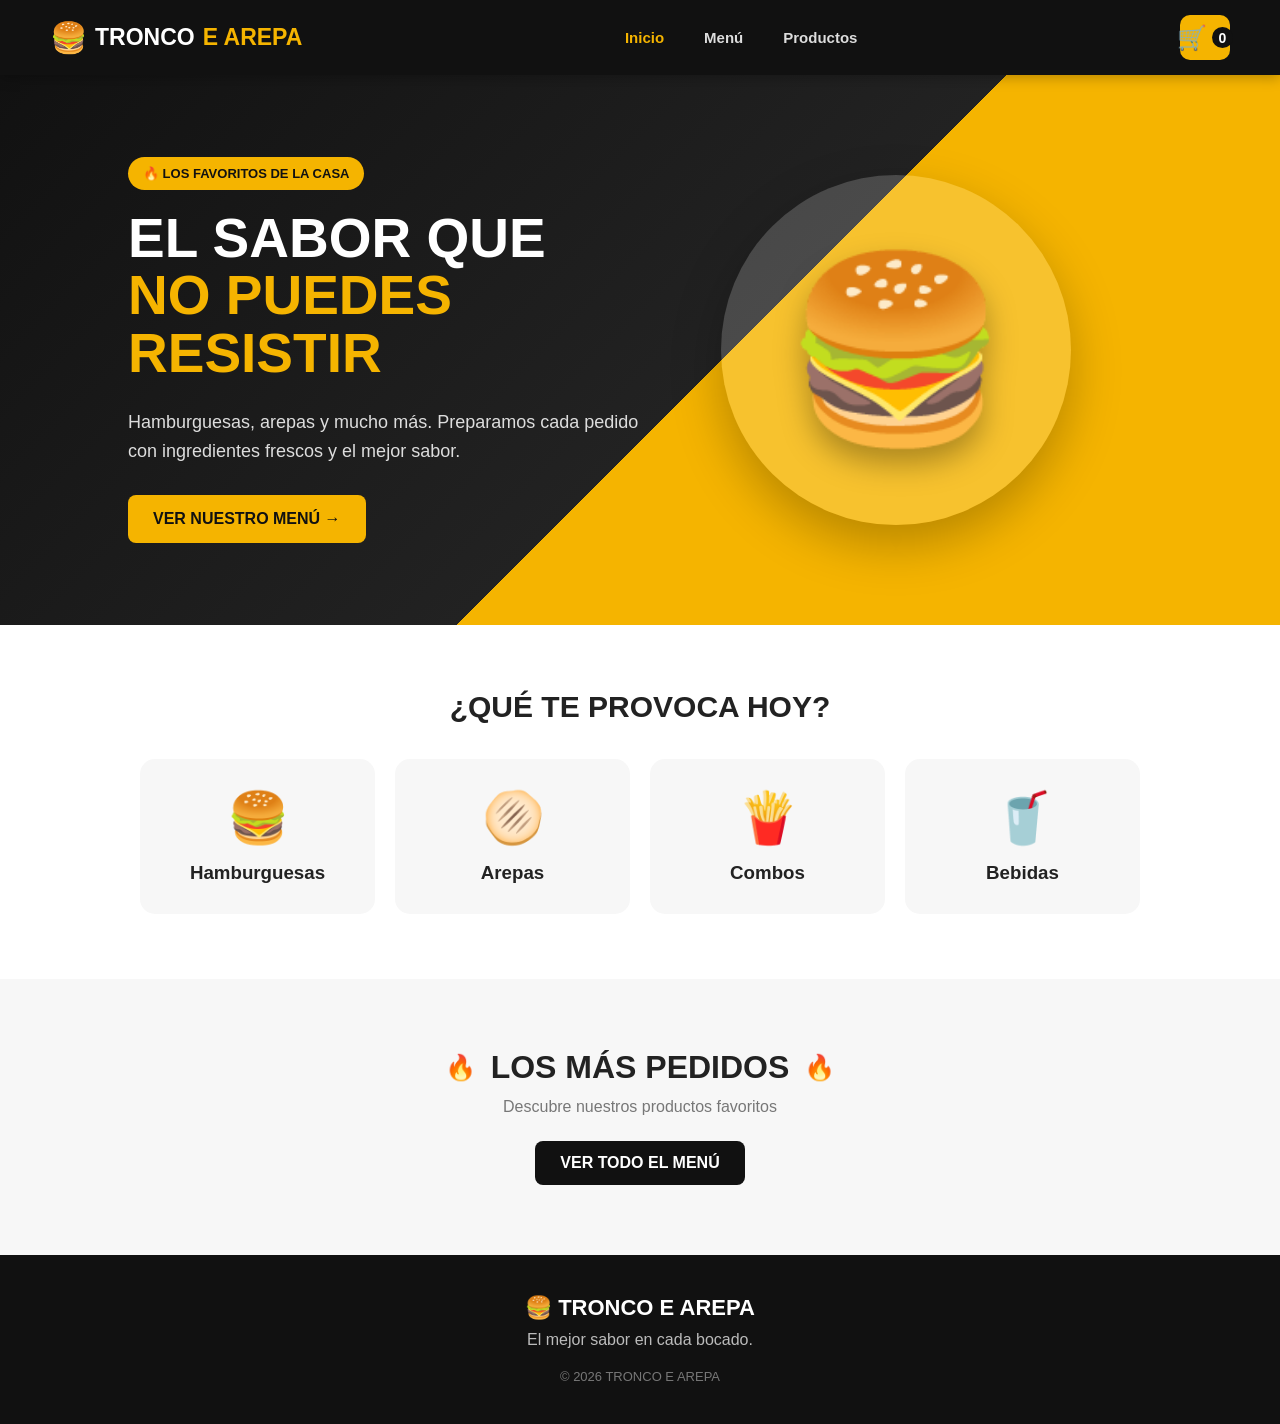
<file: tronco-arepa-frontend/index.html>
<!DOCTYPE html>
<html lang="es">

<head>

    <meta charset="UTF-8">

    <meta name="viewport" content="width=device-width, initial-scale=1.0">

    <title>TRONCO E AREPA | Comidas rápidas</title>

    <link rel="stylesheet" href="css/cliente.css">

</head>

<body>

    <!-- NAVBAR -->

    <header class="navbar">

        <div class="logo">
            <span>🍔</span>
            TRONCO <strong>E AREPA</strong>
        </div>

        <nav>

            <a href="index.html" class="activo">
                Inicio
            </a>

            <a href="productos.html">
                Menú
            </a>

            <a href="productos.html">
                Productos
            </a>

        </nav>

        <a href="productos.html" class="carrito-nav">
            🛒 <span>0</span>
        </a>

    </header>


    <!-- HERO -->

    <section class="hero">

        <div class="hero-contenido">

            <span class="etiqueta">
                🔥 LOS FAVORITOS DE LA CASA
            </span>

            <h1>
                EL SABOR QUE
                <span>NO PUEDES RESISTIR</span>
            </h1>

            <p>
                Hamburguesas, arepas y mucho más.
                Preparamos cada pedido con ingredientes
                frescos y el mejor sabor.
            </p>

            <a href="productos.html" class="boton-principal">
                VER NUESTRO MENÚ →
            </a>

        </div>

        <div class="hero-imagen">

            <div class="circulo">

                <div class="hamburguesa">
                    🍔
                </div>

            </div>

        </div>

    </section>


    <!-- CATEGORÍAS -->

    <section class="categorias">

        <h2>
            ¿QUÉ TE PROVOCA HOY?
        </h2>

        <div class="categorias-grid">

            <div class="categoria">
                <span>🍔</span>
                <h3>Hamburguesas</h3>
            </div>

            <div class="categoria">
                <span>🫓</span>
                <h3>Arepas</h3>
            </div>

            <div class="categoria">
                <span>🍟</span>
                <h3>Combos</h3>
            </div>

            <div class="categoria">
                <span>🥤</span>
                <h3>Bebidas</h3>
            </div>

        </div>

    </section>


    <!-- PRODUCTOS DESTACADOS -->

    <section class="destacados">

        <div class="titulo-seccion">

            <span>🔥</span>

            <h2>
                LOS MÁS PEDIDOS
            </h2>

            <span>🔥</span>

        </div>

        <p class="subtitulo">
            Descubre nuestros productos favoritos
        </p>

        <a href="productos.html" class="boton-secundario">
            VER TODO EL MENÚ
        </a>

    </section>


    <!-- FOOTER -->

    <footer>

        <div class="footer-logo">
            🍔 TRONCO E AREPA
        </div>

        <p>
            El mejor sabor en cada bocado.
        </p>

        <p class="copyright">
            © 2026 TRONCO E AREPA
        </p>

    </footer>


</body>

</html>
</file>
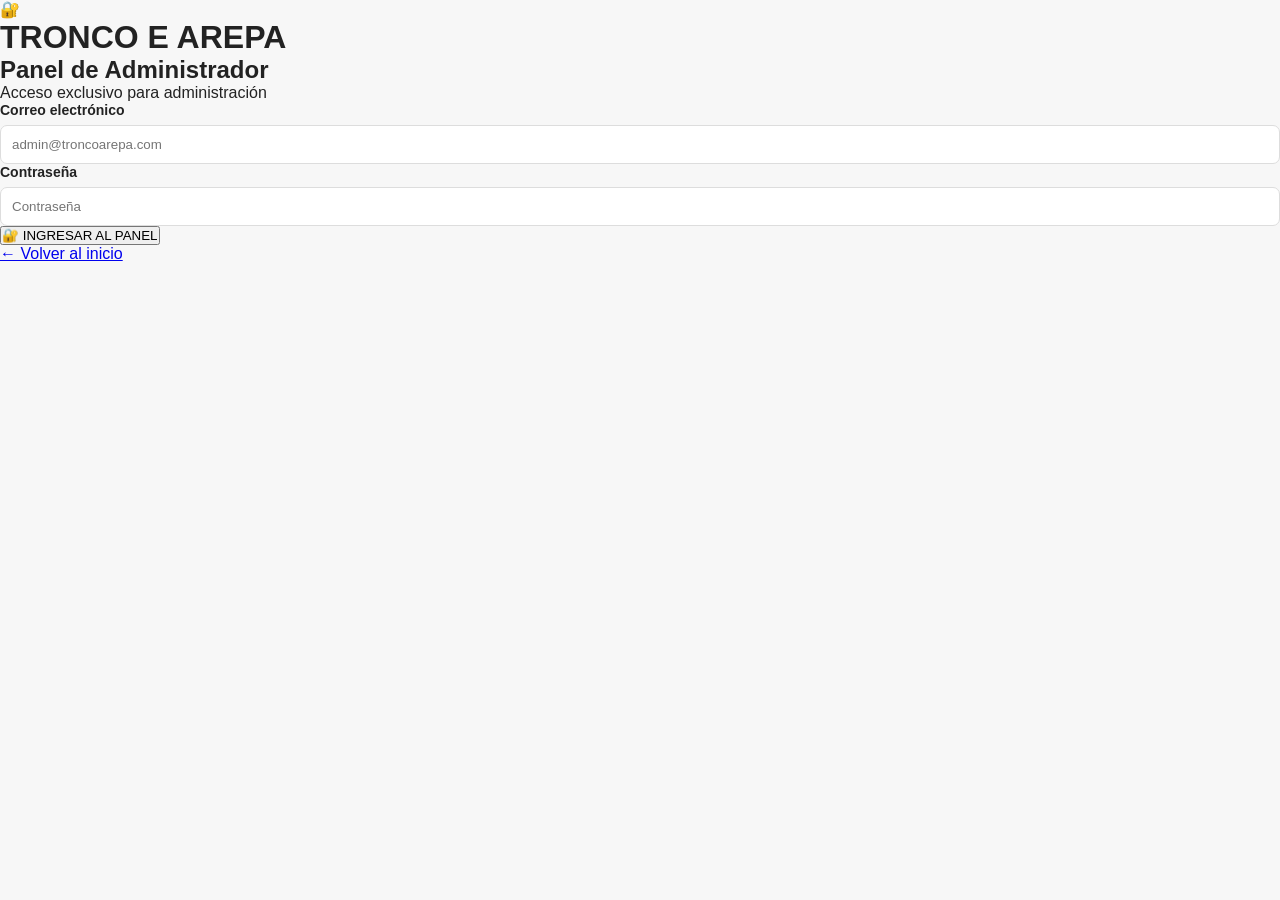
<file: tronco-arepa-frontend/admin-login.html>
<!DOCTYPE html>
<html lang="es">

<head>

    <meta charset="UTF-8">

    <meta
        name="viewport"
        content="width=device-width, initial-scale=1.0">

    <title>Administración | TRONCO E AREPA</title>

    <link
        rel="stylesheet"
        href="css/admin.css">

</head>

<body class="admin-login-body">

    <div class="admin-login-container">

        <div class="admin-login-box">

            <div class="admin-logo">
                🔐
            </div>

            <h1>
                TRONCO E AREPA
            </h1>

            <h2>
                Panel de Administrador
            </h2>

            <p class="admin-subtitulo">
                Acceso exclusivo para administración
            </p>


            <form id="adminLoginForm">

                <div class="campo">

                    <label for="correo">
                        Correo electrónico
                    </label>

                    <input
                        type="email"
                        id="correo"
                        placeholder="admin@troncoarepa.com"
                        required>

                </div>


                <div class="campo">

                    <label for="password">
                        Contraseña
                    </label>

                    <input
                        type="password"
                        id="password"
                        placeholder="Contraseña"
                        required>

                </div>


                <button
                    type="submit"
                    class="btn-admin-login">

                    🔐 INGRESAR AL PANEL

                </button>

            </form>


            <div
                id="mensaje-admin"
                class="mensaje-admin">
            </div>


            <a
                href="index.html"
                class="volver">

                ← Volver al inicio

            </a>

        </div>

    </div>


    <script src="js/admin-login.js"></script>

</body>

</html>
</file>
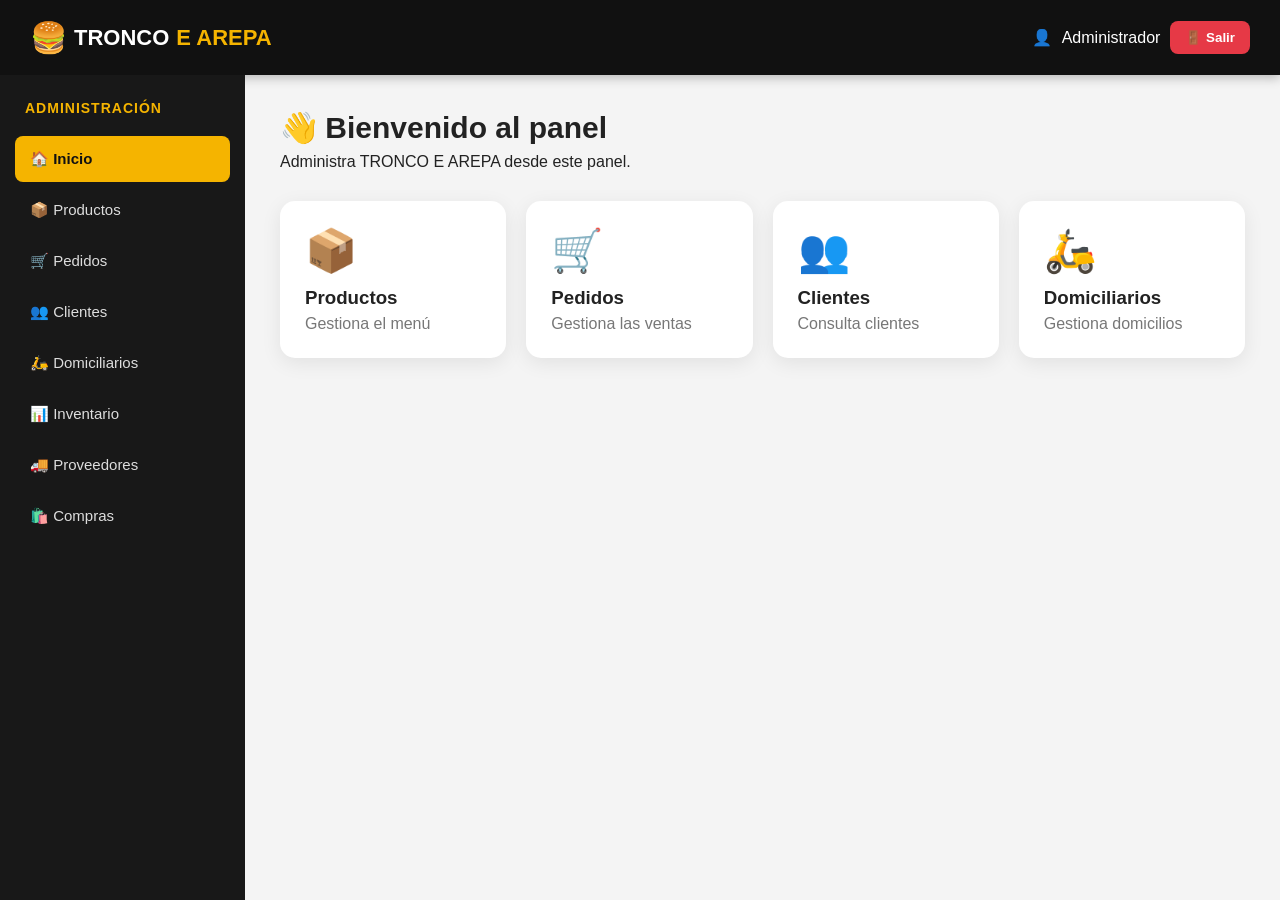
<file: tronco-arepa-frontend/admin.html>
<!DOCTYPE html>
<html lang="es">

<head>

    <meta charset="UTF-8">

    <meta
        name="viewport"
        content="width=device-width, initial-scale=1.0">

    <title>
        Administrador | TRONCO E AREPA
    </title>

    <link
        rel="stylesheet"
        href="css/admin.css">

</head>


<body class="admin-body">


    <!-- =========================================
         NAVBAR
    ========================================== -->

    <header class="admin-navbar">

        <div class="admin-logo-header">

            <span class="logo-icon">
                🍔
            </span>

            <span>
                TRONCO
            </span>

            <strong>
                E AREPA
            </strong>

        </div>


        <div class="admin-user">

            <span>
                👤
            </span>

            <span id="nombre-admin">
                Administrador
            </span>

            <button
                onclick="cerrarSesionAdmin()">

                🚪 Salir

            </button>

        </div>

    </header>



    <!-- =========================================
         CONTENEDOR
    ========================================== -->

    <div class="admin-container">


        <!-- =====================================
             SIDEBAR
        ====================================== -->

        <aside class="admin-sidebar">

            <h3>
                ADMINISTRACIÓN
            </h3>


            <button
                class="menu-admin activo"
                onclick="mostrarModulo('inicio', this)">

                🏠 Inicio

            </button>


            <button
                class="menu-admin"
                onclick="mostrarModulo('productos', this)">

                📦 Productos

            </button>


            <button
                class="menu-admin"
                onclick="mostrarModulo('pedidos', this)">

                🛒 Pedidos

            </button>


            <button
                class="menu-admin"
                onclick="mostrarModulo('clientes', this)">

                👥 Clientes

            </button>


            <button
                class="menu-admin"
                onclick="mostrarModulo('domiciliarios', this)">

                🛵 Domiciliarios

            </button>


            <button
                class="menu-admin"
                onclick="mostrarModulo('inventario', this)">

                📊 Inventario

            </button>


            <button
                class="menu-admin"
                onclick="mostrarModulo('proveedores', this)">

                🚚 Proveedores

            </button>


            <button
                class="menu-admin"
                onclick="mostrarModulo('compras', this)">

                🛍️ Compras

            </button>

        </aside>



        <!-- =====================================
             CONTENIDO
        ====================================== -->

        <main class="admin-content">


            <!-- =================================
                 INICIO
            ================================== -->

            <section
                id="modulo-inicio"
                class="modulo-admin">

                <div class="admin-bienvenida">

                    <h1>
                        👋 Bienvenido al panel
                    </h1>

                    <p>
                        Administra TRONCO E AREPA
                        desde este panel.
                    </p>

                </div>


                <div class="dashboard-cards">


                    <div
                        class="dashboard-card"
                        onclick="mostrarModuloPorId('productos')">

                        <span>
                            📦
                        </span>

                        <h3>
                            Productos
                        </h3>

                        <p>
                            Gestiona el menú
                        </p>

                    </div>


                    <div
                        class="dashboard-card"
                        onclick="mostrarModuloPorId('pedidos')">

                        <span>
                            🛒
                        </span>

                        <h3>
                            Pedidos
                        </h3>

                        <p>
                            Gestiona las ventas
                        </p>

                    </div>


                    <div
                        class="dashboard-card"
                        onclick="mostrarModuloPorId('clientes')">

                        <span>
                            👥
                        </span>

                        <h3>
                            Clientes
                        </h3>

                        <p>
                            Consulta clientes
                        </p>

                    </div>


                    <div
                        class="dashboard-card"
                        onclick="mostrarModuloPorId('domiciliarios')">

                        <span>
                            🛵
                        </span>

                        <h3>
                            Domiciliarios
                        </h3>

                        <p>
                            Gestiona domicilios
                        </p>

                    </div>

                </div>

            </section>



            <!-- =================================
                 PRODUCTOS
            ================================== -->

            <section
                id="modulo-productos"
                class="modulo-admin"
                style="display:none;">


                <div class="modulo-titulo">

                    <div>

                        <h1>
                            📦 Productos
                        </h1>

                        <p>
                            Gestiona los productos
                            del menú.
                        </p>

                    </div>


                    <button
                        class="btn-nuevo"
                        onclick="abrirFormularioProducto()">

                        ➕ Nuevo producto

                    </button>

                </div>



                <!-- FORMULARIO -->

                <div
                    id="formulario-producto"
                    class="formulario-admin"
                    style="display:none;">

                    <h2 id="titulo-formulario">

                        ➕ Nuevo producto

                    </h2>


                    <input
                        type="hidden"
                        id="producto-id">


                    <div class="form-grid">


                        <div class="campo">

                            <label>
                                Nombre
                            </label>

                            <input
                                type="text"
                                id="producto-nombre"
                                placeholder="Nombre del producto">

                        </div>


                        <div class="campo">

                            <label>
                                Precio
                            </label>

                            <input
                                type="number"
                                id="producto-precio"
                                placeholder="Precio">

                        </div>


                        <div
                            class="campo campo-completo">

                            <label>
                                Descripción
                            </label>

                            <textarea
                                id="producto-descripcion"
                                placeholder="Descripción del producto">
                            </textarea>

                        </div>


                        <div class="campo">

                            <label>
                                Estado
                            </label>

                            <select
                                id="producto-estado">

                                <option value="ACTIVO">
                                    ACTIVO
                                </option>

                                <option value="AGOTADO">
                                    AGOTADO
                                </option>

                            </select>

                        </div>

                    </div>


                    <div class="formulario-botones">

                        <button
                            class="btn-guardar"
                            onclick="guardarProducto()">

                            💾 Guardar

                        </button>


                        <button
                            class="btn-cancelar"
                            onclick="cerrarFormularioProducto()">

                            ❌ Cancelar

                        </button>

                    </div>

                </div>



                <!-- TABLA PRODUCTOS -->

                <div class="tabla-contenedor">

                    <table class="tabla-admin">

                        <thead>

                            <tr>

                                <th>
                                    ID
                                </th>

                                <th>
                                    Producto
                                </th>

                                <th>
                                    Descripción
                                </th>

                                <th>
                                    Precio
                                </th>

                                <th>
                                    Estado
                                </th>

                                <th>
                                    Acciones
                                </th>

                            </tr>

                        </thead>


                        <tbody
                            id="tabla-productos-body">

                            <tr>

                                <td
                                    colspan="6"
                                    class="cargando-tabla">

                                    🔄 Cargando productos...

                                </td>

                            </tr>

                        </tbody>

                    </table>

                </div>

            </section>



            <!-- =================================
                 PEDIDOS
            ================================== -->

            <section
                id="modulo-pedidos"
                class="modulo-admin"
                style="display:none;">


                <div class="modulo-titulo">

                    <div>

                        <h1>
                            🛒 Pedidos
                        </h1>

                        <p>
                            Administra los pedidos
                            realizados por los clientes.
                        </p>

                    </div>


                    <button
                        class="btn-nuevo"
                        onclick="cargarPedidosAdmin()">

                        🔄 Actualizar

                    </button>

                </div>



                <!-- TABLA PEDIDOS -->

                <div class="tabla-contenedor">

                    <table class="tabla-admin">

                        <thead>

                            <tr>

                                <th>
                                    Pedido
                                </th>

                                <th>
                                    Cliente
                                </th>

                                <th>
                                    Fecha
                                </th>

                                <th>
                                    Valor
                                </th>

                                <th>
                                    Domiciliario
                                </th>

                                <th>
                                    Estado
                                </th>

                                <th>
                                    Acción
                                </th>

                            </tr>

                        </thead>


                        <tbody
                            id="tabla-pedidos-body">

                            <tr>

                                <td
                                    colspan="7"
                                    class="cargando-tabla">

                                    🔄 Cargando pedidos...

                                </td>

                            </tr>

                        </tbody>

                    </table>

                </div>



                <!-- DETALLE PEDIDO -->

                <div
                    id="detalle-pedido"
                    class="detalle-pedido"
                    style="display:none;">

                    <div
                        id="contenido-detalle-pedido">

                    </div>

                </div>

            </section>



            <!-- =================================
                 CLIENTES
            ================================== -->

            <section
                id="modulo-clientes"
                class="modulo-admin"
                style="display:none;">

                <div class="modulo-titulo">

                    <div>

                        <h1>
                            👥 Clientes
                        </h1>

                        <p>
                            Consulta los clientes
                            registrados.
                        </p>

                    </div>

                </div>


                <div class="tabla-contenedor">

                    <table class="tabla-admin">

                        <thead>

                            <tr>

                                <th>
                                    ID
                                </th>

                                <th>
                                    Nombre
                                </th>

                                <th>
                                    Teléfono
                                </th>

                                <th>
                                    Dirección
                                </th>

                                <th>
                                    Correo
                                </th>

                                <th>
                                    Estado
                                </th>

                            </tr>

                        </thead>


                        <tbody
                            id="tabla-clientes-body">

                            <tr>

                                <td
                                    colspan="6"
                                    class="cargando-tabla">

                                    🔄 Cargando clientes...

                                </td>

                            </tr>

                        </tbody>

                    </table>

                </div>

            </section>



            <!-- =================================
                 DOMICILIARIOS
            ================================== -->

            <section
                id="modulo-domiciliarios"
                class="modulo-admin"
                style="display:none;">

                <h1>
                    🛵 Domiciliarios
                </h1>

                <p>
                    Aquí administraremos
                    los domiciliarios.
                </p>

            </section>



            <!-- =================================
                 INVENTARIO
            ================================== -->

            <section
                id="modulo-inventario"
                class="modulo-admin"
                style="display:none;">

                <h1>
                    📊 Inventario
                </h1>

                <p>
                    Aquí administraremos
                    el inventario.
                </p>

            </section>



            <!-- =================================
                 PROVEEDORES
            ================================== -->

            <section
                id="modulo-proveedores"
                class="modulo-admin"
                style="display:none;">

                <h1>
                    🚚 Proveedores
                </h1>

                <p>
                    Aquí administraremos
                    los proveedores.
                </p>

            </section>



            <!-- =================================
                 COMPRAS
            ================================== -->

            <section
                id="modulo-compras"
                class="modulo-admin"
                style="display:none;">

                <h1>
                    🛍️ Compras
                </h1>

                <p>
                    Aquí administraremos
                    las compras.
                </p>

            </section>


        </main>

    </div>


    <script src="js/admin.js"></script>

</body>

</html>
</file>
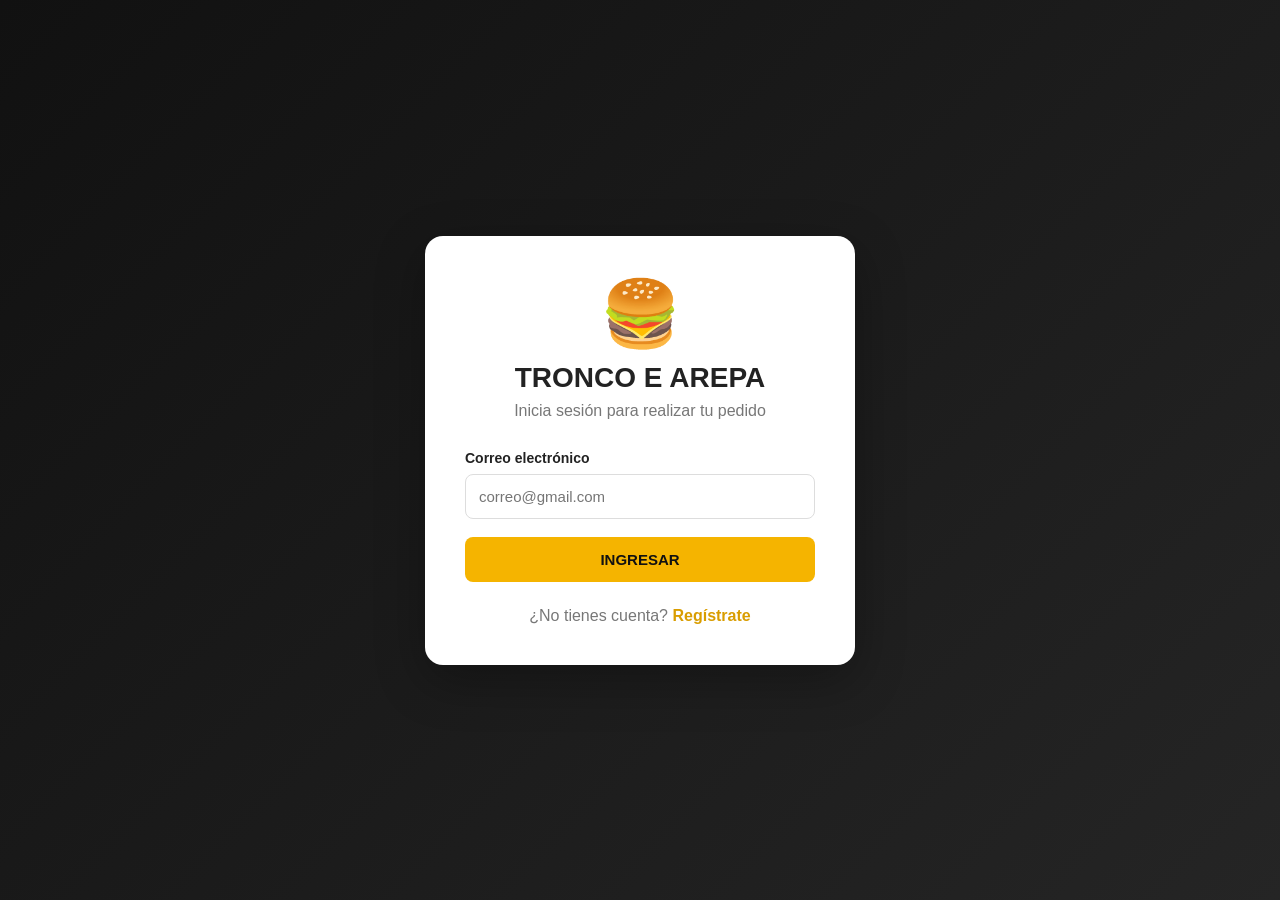
<file: tronco-arepa-frontend/login.html>
<!DOCTYPE html>
<html lang="es">

<head>

    <meta charset="UTF-8">

    <meta
        name="viewport"
        content="width=device-width, initial-scale=1.0">

    <title>Iniciar sesión | TRONCO E AREPA</title>

    <link
        rel="stylesheet"
        href="css/cliente.css">

</head>

<body>

    <div class="login-container">

        <div class="login-box">

            <div class="login-logo">
                🍔
            </div>

            <h1>
                TRONCO E AREPA
            </h1>

            <p>
                Inicia sesión para realizar tu pedido
            </p>


            <form id="loginForm">


                <label>
                    Correo electrónico
                </label>

                <input
                    type="email"
                    id="correo"
                    placeholder="correo@gmail.com"
                    required>


                <button
                    type="submit">

                    INGRESAR

                </button>


            </form>


            <div id="mensaje-login"></div>


            <p class="registro">

                ¿No tienes cuenta?

                <a href="registro.html">
                    Regístrate
                </a>

            </p>

        </div>

    </div>


    <script src="js/login.js"></script>

</body>

</html>
</file>
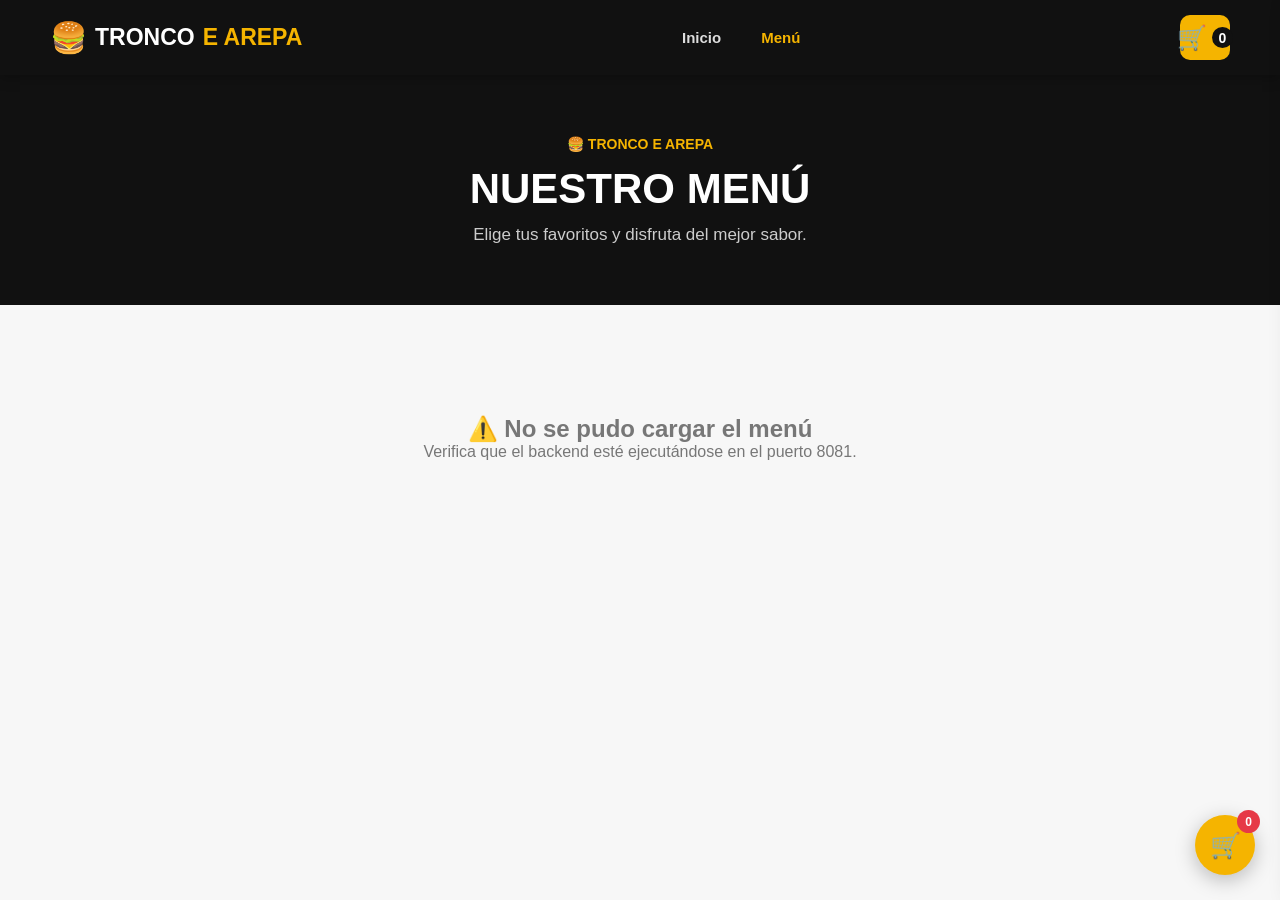
<file: tronco-arepa-frontend/productos.html>
<!DOCTYPE html>
<html lang="es">

<head>

    <meta charset="UTF-8">

    <meta name="viewport" content="width=device-width, initial-scale=1.0">

    <title>Menú | TRONCO E AREPA</title>

    <link rel="stylesheet" href="css/cliente.css">

</head>

<body>


    <!-- =========================================
         NAVBAR
    ========================================== -->

    <header class="navbar">

        <div class="logo">

            <span>🍔</span>

            TRONCO <strong>E AREPA</strong>

        </div>


        <nav>

            <a href="index.html">
                Inicio
            </a>

            <a href="productos.html" class="activo">
                Menú
            </a>

        </nav>


        <div class="carrito-nav">

            🛒

            <span id="contador-carrito">
                0
            </span>

        </div>

    </header>



    <!-- =========================================
         ENCABEZADO DEL MENÚ
    ========================================== -->

    <section class="menu-header">

        <span>
            🍔 TRONCO E AREPA
        </span>

        <h1>
            NUESTRO MENÚ
        </h1>

        <p>
            Elige tus favoritos y disfruta del mejor sabor.
        </p>

    </section>



    <!-- =========================================
         PRODUCTOS
    ========================================== -->

    <main class="menu">

        <div
            id="productos-container"
            class="productos-container">

            <div class="cargando">

                <div class="spinner"></div>

                <p>
                    Cargando menú...
                </p>

            </div>

        </div>

    </main>



    <!-- =========================================
         CARRITO
    ========================================== -->

    <div
        id="carrito-panel"
        class="carrito-panel">


        <div class="carrito-header">

            <h2>
                🛒 Tu pedido
            </h2>


            <button
                onclick="cerrarCarrito()"
                class="cerrar">

                ×

            </button>

        </div>



        <!-- PRODUCTOS DEL CARRITO -->

        <div id="carrito-items">

            <p class="carrito-vacio">

                Tu carrito está vacío.

            </p>

        </div>



        <!-- TOTAL -->

        <div class="carrito-total">

            <span>
                Total
            </span>

            <strong id="total-carrito">
                $0
            </strong>

        </div>



        <!-- FINALIZAR PEDIDO -->

        <button
            class="btn-finalizar"
            onclick="finalizarPedido()">

            FINALIZAR PEDIDO

        </button>


    </div>



    <!-- =========================================
         BOTÓN FLOTANTE DEL CARRITO
    ========================================== -->

    <button
        class="carrito-flotante"
        onclick="abrirCarrito()">

        🛒

        <span id="contador-flotante">
            0
        </span>

    </button>



    <!-- =========================================
         JAVASCRIPT
    ========================================== -->

    <script src="js/productos.js"></script>


</body>

</html>
</file>
<file: tronco-arepa-frontend/css/cliente.css>
/* =========================================
   TRONCO E AREPA
   ESTILOS DEL PORTAL CLIENTE
========================================= */


/* =========================================
   GENERAL
========================================= */

* {
    margin: 0;
    padding: 0;
    box-sizing: border-box;
}

html {
    scroll-behavior: smooth;
}

body {
    font-family:
        Arial,
        Helvetica,
        sans-serif;

    background: #f7f7f7;

    color: #222;

    min-height: 100vh;
}

a {
    text-decoration: none;
}

button,
input,
select,
textarea {
    font-family: inherit;
}


/* =========================================
   NAVBAR CLIENTE
========================================= */

.navbar {
    width: 100%;

    height: 75px;

    background: #111;

    color: white;

    display: flex;

    align-items: center;

    justify-content: space-between;

    padding: 0 50px;

    box-shadow:
        0 3px 12px
        rgba(0, 0, 0, 0.25);

    position: relative;

    z-index: 100;
}


/* LOGO */

.logo {
    display: flex;

    align-items: center;

    gap: 8px;

    font-size: 23px;

    font-weight: bold;

    white-space: nowrap;
}

.logo span {
    font-size: 30px;
}

.logo strong {
    color: #f5b400;
}


/* MENU NAV */

.navbar nav {
    display: flex;

    align-items: center;

    gap: 30px;
}

.navbar nav a {
    color: #ddd;

    font-size: 15px;

    font-weight: bold;

    transition: 0.2s;

    padding: 10px 5px;
}

.navbar nav a:hover {
    color: #f5b400;
}

.navbar nav a.activo {
    color: #f5b400;
}


/* CARRITO NAV */

.carrito-nav {
    display: flex;

    align-items: center;

    justify-content: center;

    gap: 5px;

    color: white;

    font-size: 24px;

    cursor: pointer;

    background: #f5b400;

    color: #111;

    width: 50px;

    height: 45px;

    border-radius: 10px;

    font-weight: bold;
}

.carrito-nav span {
    font-size: 14px;

    background: #111;

    color: white;

    border-radius: 50%;

    min-width: 21px;

    height: 21px;

    display: flex;

    align-items: center;

    justify-content: center;
}


/* =========================================
   HERO
========================================= */

.hero {
    min-height: 550px;

    display: grid;

    grid-template-columns: 1fr 1fr;

    align-items: center;

    padding: 70px 10%;

    background:
        linear-gradient(
            135deg,
            #111 0%,
            #222 55%,
            #f5b400 55%,
            #f5b400 100%
        );

    color: white;
}

.hero-contenido {
    max-width: 600px;
}

.etiqueta {
    display: inline-block;

    background: #f5b400;

    color: #111;

    padding: 9px 15px;

    border-radius: 30px;

    font-size: 13px;

    font-weight: bold;

    margin-bottom: 20px;
}

.hero h1 {
    font-size: 55px;

    line-height: 1.05;

    margin-bottom: 25px;
}

.hero h1 span {
    color: #f5b400;

    display: block;
}

.hero p {
    font-size: 18px;

    line-height: 1.6;

    color: #ddd;

    margin-bottom: 30px;

    max-width: 550px;
}


/* BOTÓN PRINCIPAL */

.boton-principal {
    display: inline-block;

    background: #f5b400;

    color: #111;

    padding: 15px 25px;

    border-radius: 8px;

    font-weight: bold;

    transition: 0.2s;
}

.boton-principal:hover {
    background: #fff;

    transform: translateY(-2px);
}


/* IMAGEN HERO */

.hero-imagen {
    display: flex;

    justify-content: center;

    align-items: center;
}

.circulo {
    width: 350px;

    height: 350px;

    background:
        rgba(255, 255, 255, 0.18);

    border-radius: 50%;

    display: flex;

    align-items: center;

    justify-content: center;

    box-shadow:
        0 20px 50px
        rgba(0, 0, 0, 0.25);
}

.hamburguesa {
    font-size: 180px;

    filter:
        drop-shadow(
            0 15px 15px
            rgba(0, 0, 0, 0.3)
        );
}


/* =========================================
   CATEGORÍAS
========================================= */

.categorias {
    padding: 65px 8%;

    text-align: center;

    background: white;
}

.categorias h2 {
    font-size: 30px;

    margin-bottom: 35px;
}

.categorias-grid {
    display: grid;

    grid-template-columns:
        repeat(
            4,
            1fr
        );

    gap: 20px;

    max-width: 1000px;

    margin: auto;
}

.categoria {
    background: #f7f7f7;

    padding: 30px 20px;

    border-radius: 15px;

    transition: 0.2s;

    cursor: pointer;
}

.categoria:hover {
    transform: translateY(-5px);

    box-shadow:
        0 8px 25px
        rgba(0, 0, 0, 0.12);
}

.categoria span {
    font-size: 50px;
}

.categoria h3 {
    margin-top: 15px;
}


/* =========================================
   DESTACADOS
========================================= */

.destacados {
    text-align: center;

    padding: 70px 20px;

    background: #f7f7f7;
}

.titulo-seccion {
    display: flex;

    align-items: center;

    justify-content: center;

    gap: 15px;
}

.titulo-seccion h2 {
    font-size: 32px;
}

.titulo-seccion span {
    font-size: 25px;
}

.subtitulo {
    color: #777;

    margin: 12px 0 25px;
}

.boton-secundario {
    display: inline-block;

    background: #111;

    color: white;

    padding: 13px 25px;

    border-radius: 8px;

    font-weight: bold;

    transition: 0.2s;
}

.boton-secundario:hover {
    background: #f5b400;

    color: #111;
}


/* =========================================
   FOOTER
========================================= */

footer {
    background: #111;

    color: white;

    text-align: center;

    padding: 40px 20px;
}

.footer-logo {
    font-size: 22px;

    font-weight: bold;

    margin-bottom: 10px;
}

footer p {
    color: #bbb;
}

footer .copyright {
    margin-top: 20px;

    font-size: 13px;

    color: #777;
}


/* =========================================
   MENÚ DE PRODUCTOS
========================================= */

.menu-header {
    background: #111;

    color: white;

    text-align: center;

    padding: 60px 20px;
}

.menu-header span {
    color: #f5b400;

    font-weight: bold;

    font-size: 14px;
}

.menu-header h1 {
    font-size: 42px;

    margin: 12px 0;
}

.menu-header p {
    color: #ccc;

    font-size: 17px;
}

.menu {
    padding: 50px 8%;

    min-height: 500px;
}

.productos-container {
    display: grid;

    grid-template-columns:
        repeat(
            auto-fit,
            minmax(240px, 1fr)
        );

    gap: 25px;

    max-width: 1200px;

    margin: auto;
}


/* TARJETA PRODUCTO */

.producto-card {
    background: white;

    border-radius: 15px;

    padding: 25px;

    box-shadow:
        0 5px 20px
        rgba(0, 0, 0, 0.08);

    transition: 0.2s;
}

.producto-card:hover {
    transform: translateY(-5px);

    box-shadow:
        0 10px 30px
        rgba(0, 0, 0, 0.14);
}

.producto-icono {
    width: 100%;

    height: 150px;

    display: flex;

    align-items: center;

    justify-content: center;

    background: #fff4d2;

    border-radius: 12px;

    font-size: 80px;

    margin-bottom: 18px;
}

.producto-card h3 {
    font-size: 20px;

    margin-bottom: 8px;
}

.producto-card p {
    color: #777;

    line-height: 1.5;

    margin-bottom: 15px;
}

.producto-precio {
    color: #f0a900;

    font-size: 22px;

    font-weight: bold;

    margin-bottom: 15px;
}

.btn-agregar {
    width: 100%;

    border: none;

    background: #111;

    color: white;

    padding: 12px;

    border-radius: 8px;

    cursor: pointer;

    font-weight: bold;

    transition: 0.2s;
}

.btn-agregar:hover {
    background: #f5b400;

    color: #111;
}


/* =========================================
   CARGANDO
========================================= */

.cargando {
    grid-column: 1 / -1;

    text-align: center;

    padding: 60px;

    color: #777;
}

.spinner {
    width: 40px;

    height: 40px;

    border: 4px solid #ddd;

    border-top:
        4px solid #f5b400;

    border-radius: 50%;

    margin: auto;

    animation:
        girar 0.8s linear infinite;
}

@keyframes girar {

    from {
        transform: rotate(0deg);
    }

    to {
        transform: rotate(360deg);
    }

}


/* =========================================
   CARRITO PANEL
========================================= */

.carrito-panel {
    position: fixed;

    top: 0;

    right: -420px;

    width: 400px;

    height: 100vh;

    background: white;

    z-index: 1000;

    box-shadow:
        -5px 0 25px
        rgba(0, 0, 0, 0.2);

    transition: right 0.3s;

    padding: 25px;

    overflow-y: auto;
}

.carrito-panel.abierto {
    right: 0;
}

.carrito-header {
    display: flex;

    align-items: center;

    justify-content: space-between;

    padding-bottom: 20px;

    border-bottom:
        1px solid #eee;
}

.carrito-header h2 {
    font-size: 24px;
}

.cerrar {
    width: 35px;

    height: 35px;

    border: none;

    border-radius: 50%;

    background: #e63946;

    color: white;

    font-size: 25px;

    cursor: pointer;
}

.carrito-vacio {
    text-align: center;

    padding: 50px 10px;

    color: #777;
}

.carrito-total {
    display: flex;

    justify-content: space-between;

    align-items: center;

    margin-top: 25px;

    padding: 20px;

    background: #111;

    color: white;

    border-radius: 10px;
}

.carrito-total strong {
    color: #f5b400;

    font-size: 22px;
}

.btn-finalizar {
    width: 100%;

    border: none;

    background: #159447;

    color: white;

    padding: 15px;

    border-radius: 8px;

    margin-top: 15px;

    cursor: pointer;

    font-weight: bold;

    font-size: 15px;
}

.btn-finalizar:hover {
    background: #117637;
}


/* =========================================
   BOTÓN FLOTANTE
========================================= */

.carrito-flotante {
    position: fixed;

    right: 25px;

    bottom: 25px;

    width: 60px;

    height: 60px;

    border: none;

    border-radius: 50%;

    background: #f5b400;

    color: #111;

    font-size: 25px;

    cursor: pointer;

    box-shadow:
        0 5px 20px
        rgba(0, 0, 0, 0.25);

    z-index: 500;
}

.carrito-flotante span {
    position: absolute;

    top: -5px;

    right: -5px;

    width: 23px;

    height: 23px;

    border-radius: 50%;

    background: #e63946;

    color: white;

    display: flex;

    align-items: center;

    justify-content: center;

    font-size: 12px;

    font-weight: bold;
}


/* =========================================
   LOGIN
========================================= */

.login-container {
    min-height: 100vh;

    display: flex;

    align-items: center;

    justify-content: center;

    background:
        linear-gradient(
            135deg,
            #111,
            #252525
        );

    padding: 20px;
}

.login-box {
    width: 100%;

    max-width: 430px;

    background: white;

    border-radius: 18px;

    padding: 40px;

    text-align: center;

    box-shadow:
        0 15px 50px
        rgba(0, 0, 0, 0.3);
}

.login-logo {
    font-size: 65px;

    margin-bottom: 10px;
}

.login-box h1 {
    font-size: 28px;

    margin-bottom: 8px;
}

.login-box > p {
    color: #777;

    margin-bottom: 30px;
}

#loginForm {
    text-align: left;
}

#loginForm label {
    display: block;

    font-weight: bold;

    margin-bottom: 8px;

    font-size: 14px;
}

#loginForm input {
    width: 100%;

    padding: 13px;

    border:
        1px solid #ddd;

    border-radius: 8px;

    outline: none;

    margin-bottom: 18px;

    font-size: 15px;
}

#loginForm input:focus {
    border-color: #f5b400;
}

#loginForm button {
    width: 100%;

    padding: 14px;

    border: none;

    border-radius: 8px;

    background: #f5b400;

    color: #111;

    font-weight: bold;

    cursor: pointer;

    font-size: 15px;

    transition: 0.2s;
}

#loginForm button:hover {
    background: #d99d00;
}

#mensaje-login {
    margin-top: 15px;

    font-weight: bold;
}

.registro {
    margin-top: 25px !important;

    margin-bottom: 0 !important;

    color: #777;
}

.registro a {
    color: #d99d00;

    font-weight: bold;
}


/* =========================================
   REGISTRO
========================================= */

.registro-form {
    text-align: left;
}

.registro-form label {
    display: block;

    font-weight: bold;

    margin-bottom: 7px;
}

.registro-form input {
    width: 100%;

    padding: 12px;

    border:
        1px solid #ddd;

    border-radius: 8px;

    margin-bottom: 15px;

    outline: none;
}


/* =========================================
   RESPONSIVE
========================================= */

@media (max-width: 900px) {

    .navbar {
        padding: 0 20px;
    }

    .hero {
        grid-template-columns: 1fr;

        text-align: center;

        padding: 60px 25px;
    }

    .hero-contenido {
        margin: auto;
    }

    .hero h1 {
        font-size: 42px;
    }

    .hero-imagen {
        margin-top: 40px;
    }

    .circulo {
        width: 260px;

        height: 260px;
    }

    .hamburguesa {
        font-size: 130px;
    }

    .categorias-grid {
        grid-template-columns:
            repeat(2, 1fr);
    }
}


@media (max-width: 650px) {

    .navbar {
        height: auto;

        padding: 15px;

        flex-wrap: wrap;

        gap: 15px;
    }

    .navbar nav {
        order: 3;

        width: 100%;

        justify-content: center;

        gap: 20px;
    }

    .logo {
        font-size: 18px;
    }

    .hero h1 {
        font-size: 35px;
    }

    .categorias-grid {
        grid-template-columns: 1fr;
    }

    .carrito-panel {
        width: 100%;

        right: -100%;
    }

    .login-box {
        padding: 30px 20px;
    }
}
</file>
<file: tronco-arepa-frontend/css/admin.css>
/* =========================================
   GENERAL
========================================= */

* {
    margin: 0;
    padding: 0;
    box-sizing: border-box;
}

body {
    font-family:
        Arial,
        Helvetica,
        sans-serif;

    background: #f7f7f7;
    color: #222;
}

button,
input,
select,
textarea {
    font-family: inherit;
}


/* =========================================
   PORTAL CLIENTE
========================================= */

.navbar {
    height: 75px;

    background: #111;

    color: white;

    display: flex;

    align-items: center;

    justify-content: space-between;

    padding: 0 40px;

    box-shadow:
        0 3px 10px
        rgba(0, 0, 0, .25);

    position: relative;

    z-index: 10;
}


.logo {
    display: flex;

    align-items: center;

    gap: 8px;

    font-size: 22px;

    font-weight: bold;

    white-space: nowrap;
}


.logo span {
    font-size: 30px;
}


.logo strong {
    color: #f5b400;
}


.navbar nav {
    display: flex;

    align-items: center;

    gap: 10px;
}


.navbar nav a {
    text-decoration: none;

    color: #ddd;

    padding: 10px 16px;

    border-radius: 8px;

    font-weight: bold;

    transition: .2s;
}


.navbar nav a:hover {
    background: #292929;

    color: white;
}


.navbar nav a.activo {
    background: #f5b400;

    color: #111;
}


.carrito-nav {
    text-decoration: none;

    color: white;

    font-size: 24px;

    display: flex;

    align-items: center;

    gap: 6px;

    cursor: pointer;
}


.carrito-nav span {
    background: #e63946;

    color: white;

    font-size: 12px;

    min-width: 22px;

    height: 22px;

    display: flex;

    align-items: center;

    justify-content: center;

    border-radius: 50%;

    font-weight: bold;
}


/* =========================================
   HERO
========================================= */

.hero {
    min-height: 500px;

    display: flex;

    align-items: center;

    justify-content: space-between;

    padding: 70px 10%;

    background:
        linear-gradient(
            135deg,
            #111 0%,
            #222 55%,
            #f5b400 55%,
            #f5b400 100%
        );

    color: white;

    overflow: hidden;
}


.hero-contenido {
    max-width: 600px;

    z-index: 2;
}


.etiqueta {
    display: inline-block;

    background: #f5b400;

    color: #111;

    padding: 8px 14px;

    border-radius: 20px;

    font-size: 13px;

    font-weight: bold;

    margin-bottom: 20px;
}


.hero h1 {
    font-size: 55px;

    line-height: 1.05;

    margin-bottom: 20px;
}


.hero h1 span {
    display: block;

    color: #f5b400;
}


.hero p {
    color: #ddd;

    font-size: 18px;

    line-height: 1.6;

    margin-bottom: 30px;

    max-width: 550px;
}


.boton-principal {
    display: inline-block;

    text-decoration: none;

    background: #f5b400;

    color: #111;

    padding: 14px 24px;

    border-radius: 8px;

    font-weight: bold;

    transition: .2s;
}


.boton-principal:hover {
    background: #d99d00;

    transform: translateY(-2px);
}


.hero-imagen {
    display: flex;

    justify-content: center;

    align-items: center;

    width: 40%;
}


.circulo {
    width: 330px;

    height: 330px;

    background: #fff;

    border-radius: 50%;

    display: flex;

    align-items: center;

    justify-content: center;

    box-shadow:
        0 15px 40px
        rgba(0, 0, 0, .25);
}


.hamburguesa {
    font-size: 150px;

    filter:
        drop-shadow(
            0 10px 10px
            rgba(0, 0, 0, .2)
        );
}


/* =========================================
   CATEGORÍAS
========================================= */

.categorias {
    padding: 60px 10%;

    text-align: center;

    background: #fff;
}


.categorias h2 {
    font-size: 30px;

    margin-bottom: 35px;
}


.categorias-grid {
    display: grid;

    grid-template-columns:
        repeat(
            4,
            1fr
        );

    gap: 20px;
}


.categoria {
    background: #f7f7f7;

    border-radius: 15px;

    padding: 30px 20px;

    box-shadow:
        0 5px 20px
        rgba(0, 0, 0, .08);

    transition: .2s;

    cursor: pointer;
}


.categoria:hover {
    transform: translateY(-5px);

    box-shadow:
        0 10px 25px
        rgba(0, 0, 0, .13);
}


.categoria span {
    font-size: 50px;
}


.categoria h3 {
    margin-top: 15px;

    font-size: 18px;
}


/* =========================================
   DESTACADOS
========================================= */

.destacados {
    text-align: center;

    padding: 70px 20px;

    background: #f7f7f7;
}


.titulo-seccion {
    display: flex;

    align-items: center;

    justify-content: center;

    gap: 15px;
}


.titulo-seccion span {
    font-size: 25px;
}


.titulo-seccion h2 {
    font-size: 30px;
}


.subtitulo {
    color: #777;

    margin: 12px 0 25px;
}


.boton-secundario {
    display: inline-block;

    text-decoration: none;

    border: 2px solid #111;

    color: #111;

    padding: 12px 22px;

    border-radius: 8px;

    font-weight: bold;

    transition: .2s;
}


.boton-secundario:hover {
    background: #111;

    color: white;
}


/* =========================================
   FOOTER CLIENTE
========================================= */

footer {
    background: #111;

    color: white;

    text-align: center;

    padding: 35px 20px;
}


.footer-logo {
    font-size: 22px;

    font-weight: bold;

    margin-bottom: 10px;
}


footer p {
    color: #aaa;

    margin-top: 7px;
}


footer .copyright {
    font-size: 13px;

    margin-top: 20px;
}


/* =========================================
   ADMIN
========================================= */

.admin-body {
    min-height: 100vh;

    background: #f4f4f4;
}


/* =========================================
   NAVBAR ADMIN
========================================= */

.admin-navbar {
    height: 75px;

    background: #111;

    color: white;

    display: flex;

    align-items: center;

    justify-content: space-between;

    padding: 0 30px;

    box-shadow:
        0 3px 10px
        rgba(0,0,0,.25);
}


.admin-logo-header {
    display: flex;

    align-items: center;

    gap: 7px;

    font-size: 22px;

    font-weight: bold;
}


.admin-logo-header strong {
    color: #f5b400;
}


.logo-icon {
    font-size: 30px;
}


.admin-user {
    display: flex;

    align-items: center;

    gap: 10px;
}


.admin-user button {
    border: none;

    background: #e63946;

    color: white;

    padding: 9px 15px;

    border-radius: 8px;

    cursor: pointer;

    font-weight: bold;
}


.admin-user button:hover {
    background: #c92835;
}


/* =========================================
   CONTENEDOR ADMIN
========================================= */

.admin-container {
    display: flex;

    min-height:
        calc(100vh - 75px);
}


/* =========================================
   SIDEBAR
========================================= */

.admin-sidebar {
    width: 245px;

    background: #181818;

    color: white;

    padding: 25px 15px;
}


.admin-sidebar h3 {
    color: #f5b400;

    font-size: 14px;

    margin:
        0 10px 20px;

    letter-spacing: 1px;
}


.menu-admin {
    width: 100%;

    border: none;

    background: transparent;

    color: #ddd;

    text-align: left;

    padding: 14px 15px;

    margin-bottom: 5px;

    border-radius: 8px;

    cursor: pointer;

    font-size: 15px;

    transition: .2s;
}


.menu-admin:hover {
    background: #292929;

    color: white;
}


.menu-admin.activo {
    background: #f5b400;

    color: #111;

    font-weight: bold;
}


/* =========================================
   CONTENIDO ADMIN
========================================= */

.admin-content {
    flex: 1;

    padding: 35px;

    overflow-x: auto;
}


.modulo-admin {
    width: 100%;
}


.modulo-admin h1 {
    font-size: 30px;

    margin-bottom: 8px;
}


.modulo-admin > p {
    color: #666;
}


/* =========================================
   TITULOS ADMIN
========================================= */

.modulo-titulo {
    display: flex;

    align-items: center;

    justify-content: space-between;

    gap: 20px;

    margin-bottom: 25px;
}


.modulo-titulo p {
    color: #777;

    margin-top: 5px;
}


.btn-nuevo {
    background: #f5b400;

    color: #111;

    border: none;

    padding: 12px 20px;

    border-radius: 8px;

    font-weight: bold;

    cursor: pointer;
}


.btn-nuevo:hover {
    background: #d99d00;
}


/* =========================================
   DASHBOARD ADMIN
========================================= */

.admin-bienvenida {
    margin-bottom: 30px;
}


.dashboard-cards {
    display: grid;

    grid-template-columns:
        repeat(
            auto-fit,
            minmax(200px, 1fr)
        );

    gap: 20px;
}


.dashboard-card {
    background: white;

    border-radius: 15px;

    padding: 25px;

    box-shadow:
        0 5px 20px
        rgba(0,0,0,.08);

    cursor: pointer;

    transition: .2s;
}


.dashboard-card:hover {
    transform: translateY(-4px);

    box-shadow:
        0 8px 25px
        rgba(0,0,0,.14);
}


.dashboard-card span {
    font-size: 42px;
}


.dashboard-card h3 {
    margin-top: 12px;
}


.dashboard-card p {
    margin-top: 6px;

    color: #777;
}


/* =========================================
   TABLAS
========================================= */

.tabla-contenedor {
    background: white;

    border-radius: 12px;

    overflow-x: auto;

    box-shadow:
        0 5px 20px
        rgba(0,0,0,.08);
}


.tabla-admin {
    width: 100%;

    border-collapse: collapse;

    min-width: 850px;
}


.tabla-admin th {
    background: #111;

    color: white;

    padding: 15px;

    text-align: left;

    font-size: 14px;
}


.tabla-admin td {
    padding: 14px 15px;

    border-bottom:
        1px solid #eee;

    vertical-align: middle;
}


.tabla-admin tr:hover {
    background: #fafafa;
}


.cargando-tabla {
    text-align: center;

    padding:
        35px !important;

    color: #777;
}


.error-tabla {
    text-align: center;

    padding:
        35px !important;

    color: #d62828;
}


/* =========================================
   ESTADOS
========================================= */

.estado-activo,
.estado-entregado {
    color: #159447;

    font-weight: bold;
}


.estado-agotado,
.estado-cancelado {
    color: #d62828;

    font-weight: bold;
}


.estado-pendiente {
    color: #d88900;

    font-weight: bold;
}


.estado-confirmado {
    color: #1976d2;

    font-weight: bold;
}


.estado-preparacion {
    color: #8e44ad;

    font-weight: bold;
}


.estado-camino {
    color: #00897b;

    font-weight: bold;
}


/* =========================================
   BOTONES TABLA
========================================= */

.btn-editar {
    border: none;

    background: #1976d2;

    color: white;

    padding: 8px 12px;

    border-radius: 6px;

    cursor: pointer;

    font-weight: bold;
}


.btn-editar:hover {
    background: #125ca5;
}


.btn-eliminar {
    border: none;

    background: #e63946;

    color: white;

    padding: 8px 10px;

    border-radius: 6px;

    cursor: pointer;

    margin-left: 5px;
}


.btn-eliminar:hover {
    background: #bd2632;
}


/* =========================================
   FORMULARIO
========================================= */

.formulario-admin {
    background: white;

    padding: 25px;

    margin-bottom: 25px;

    border-radius: 12px;

    box-shadow:
        0 5px 20px
        rgba(0,0,0,.08);
}


.formulario-admin h2 {
    margin-bottom: 20px;
}


.form-grid {
    display: grid;

    grid-template-columns:
        repeat(
            2,
            1fr
        );

    gap: 18px;
}


.campo {
    display: flex;

    flex-direction: column;

    gap: 7px;
}


.campo-completo {
    grid-column: 1 / -1;
}


.campo label {
    font-weight: bold;

    font-size: 14px;
}


.campo input,
.campo textarea,
.campo select {
    width: 100%;

    padding: 11px;

    border:
        1px solid #ddd;

    border-radius: 7px;

    outline: none;
}


.campo textarea {
    min-height: 90px;

    resize: vertical;
}


.campo input:focus,
.campo textarea:focus,
.campo select:focus {
    border-color: #f5b400;
}


.formulario-botones {
    display: flex;

    gap: 10px;

    margin-top: 20px;
}


.btn-guardar {
    border: none;

    background: #159447;

    color: white;

    padding: 11px 18px;

    border-radius: 7px;

    cursor: pointer;

    font-weight: bold;
}


.btn-cancelar {
    border: none;

    background: #777;

    color: white;

    padding: 11px 18px;

    border-radius: 7px;

    cursor: pointer;
}


/* =========================================
   DETALLE PEDIDO
========================================= */

.detalle-pedido {
    margin-top: 30px;

    background: white;

    border-radius: 15px;

    padding: 30px;

    box-shadow:
        0 6px 25px
        rgba(0,0,0,.1);
}


.detalle-header {
    display: flex;

    justify-content: space-between;

    align-items: center;

    border-bottom:
        1px solid #eee;

    padding-bottom: 20px;

    margin-bottom: 25px;
}


.detalle-header h2 {
    font-size: 28px;

    margin-top: 5px;
}


.detalle-etiqueta {
    color: #f5b400;

    font-size: 12px;

    font-weight: bold;

    letter-spacing: 1px;
}


.btn-cerrar-detalle {
    border: none;

    background: #e63946;

    color: white;

    width: 38px;

    height: 38px;

    border-radius: 50%;

    cursor: pointer;

    font-size: 18px;
}


/* =========================================
   INFORMACIÓN PEDIDO
========================================= */

.detalle-grid {
    display: grid;

    grid-template-columns:
        repeat(
            2,
            1fr
        );

    gap: 20px;

    margin-bottom: 30px;
}


.detalle-bloque {
    background: #fafafa;

    border-radius: 10px;

    padding: 20px;

    border:
        1px solid #eee;
}


.detalle-bloque h3 {
    margin-bottom: 15px;
}


.detalle-bloque p {
    margin-bottom: 9px;

    color: #555;
}


/* =========================================
   PRODUCTOS DEL PEDIDO
========================================= */

.detalle-productos {
    margin-top: 20px;
}


.detalle-productos h3 {
    margin-bottom: 15px;
}


.producto-pedido {
    display: flex;

    align-items: center;

    gap: 15px;

    padding: 15px;

    border:
        1px solid #eee;

    border-radius: 10px;

    margin-bottom: 10px;
}


.producto-pedido-icono {
    width: 55px;

    height: 55px;

    display: flex;

    align-items: center;

    justify-content: center;

    background: #fff4d2;

    border-radius: 10px;

    font-size: 28px;
}


.producto-pedido-info {
    flex: 1;
}


.producto-pedido-info h4 {
    margin-bottom: 5px;
}


.producto-pedido-info p {
    color: #777;

    font-size: 14px;

    margin-top: 3px;
}


.producto-pedido-total {
    font-size: 18px;

    font-weight: bold;
}


/* =========================================
   TOTAL
========================================= */

.detalle-total {
    display: flex;

    justify-content: space-between;

    align-items: center;

    background: #111;

    color: white;

    padding: 20px;

    border-radius: 10px;

    margin-top: 25px;
}


.detalle-total span {
    font-weight: bold;
}


.detalle-total strong {
    color: #f5b400;

    font-size: 24px;
}


/* =========================================
   CAMBIAR ESTADO
========================================= */

.cambiar-estado {
    margin-top: 25px;

    padding-top: 25px;

    border-top:
        1px solid #eee;

    display: flex;

    align-items: center;

    gap: 15px;

    flex-wrap: wrap;
}


.cambiar-estado h3 {
    width: 100%;
}


.cambiar-estado select {
    padding: 11px;

    border:
        1px solid #ddd;

    border-radius: 7px;

    min-width: 200px;
}


.cargando-detalle {
    text-align: center;

    padding: 30px;

    color: #777;
}


.error-detalle {
    padding: 25px;

    text-align: center;

    color: #d62828;
}


.sin-detalles {
    padding: 20px;

    background: #fff7e0;

    border-radius: 8px;

    color: #8a6500;
}


/* =========================================
   RESPONSIVE CLIENTE
========================================= */

@media (max-width: 900px) {

    .hero {
        padding: 60px 5%;
    }


    .hero h1 {
        font-size: 42px;
    }


    .categorias-grid {
        grid-template-columns:
            repeat(
                2,
                1fr
            );
    }


    .admin-sidebar {
        width: 200px;
    }


    .admin-content {
        padding: 20px;
    }


    .detalle-grid {
        grid-template-columns: 1fr;
    }

}


@media (max-width: 700px) {

    .navbar {
        height: auto;

        min-height: 75px;

        padding: 15px;

        flex-wrap: wrap;

        gap: 15px;
    }


    .navbar nav {
        order: 3;

        width: 100%;

        justify-content: center;
    }


    .hero {
        flex-direction: column;

        text-align: center;

        padding: 50px 20px;

        background:
            linear-gradient(
                180deg,
                #111 0%,
                #222 65%,
                #f5b400 65%,
                #f5b400 100%
            );
    }


    .hero-contenido {
        max-width: 100%;
    }


    .hero h1 {
        font-size: 38px;
    }


    .hero-imagen {
        width: 100%;

        margin-top: 40px;
    }


    .circulo {
        width: 230px;

        height: 230px;
    }


    .hamburguesa {
        font-size: 105px;
    }


    .categorias {
        padding: 45px 20px;
    }


    .categorias-grid {
        grid-template-columns: 1fr 1fr;
    }


    .admin-container {
        flex-direction: column;
    }


    .admin-sidebar {
        width: 100%;

        display: flex;

        flex-wrap: wrap;

        gap: 5px;
    }


    .admin-sidebar h3 {
        width: 100%;
    }


    .menu-admin {
        width: auto;

        flex: 1;
    }


    .form-grid {
        grid-template-columns: 1fr;
    }


    .campo-completo {
        grid-column: auto;
    }


    .modulo-titulo {
        flex-direction: column;

        align-items: flex-start;
    }


    .admin-navbar {
        padding: 0 15px;
    }


    .producto-pedido {
        flex-wrap: wrap;
    }

}


@media (max-width: 450px) {

    .logo {
        font-size: 17px;
    }


    .logo span {
        font-size: 24px;
    }


    .navbar nav a {
        padding: 8px 10px;

        font-size: 13px;
    }


    .hero h1 {
        font-size: 32px;
    }


    .categorias-grid {
        grid-template-columns: 1fr;
    }

}
</file>
